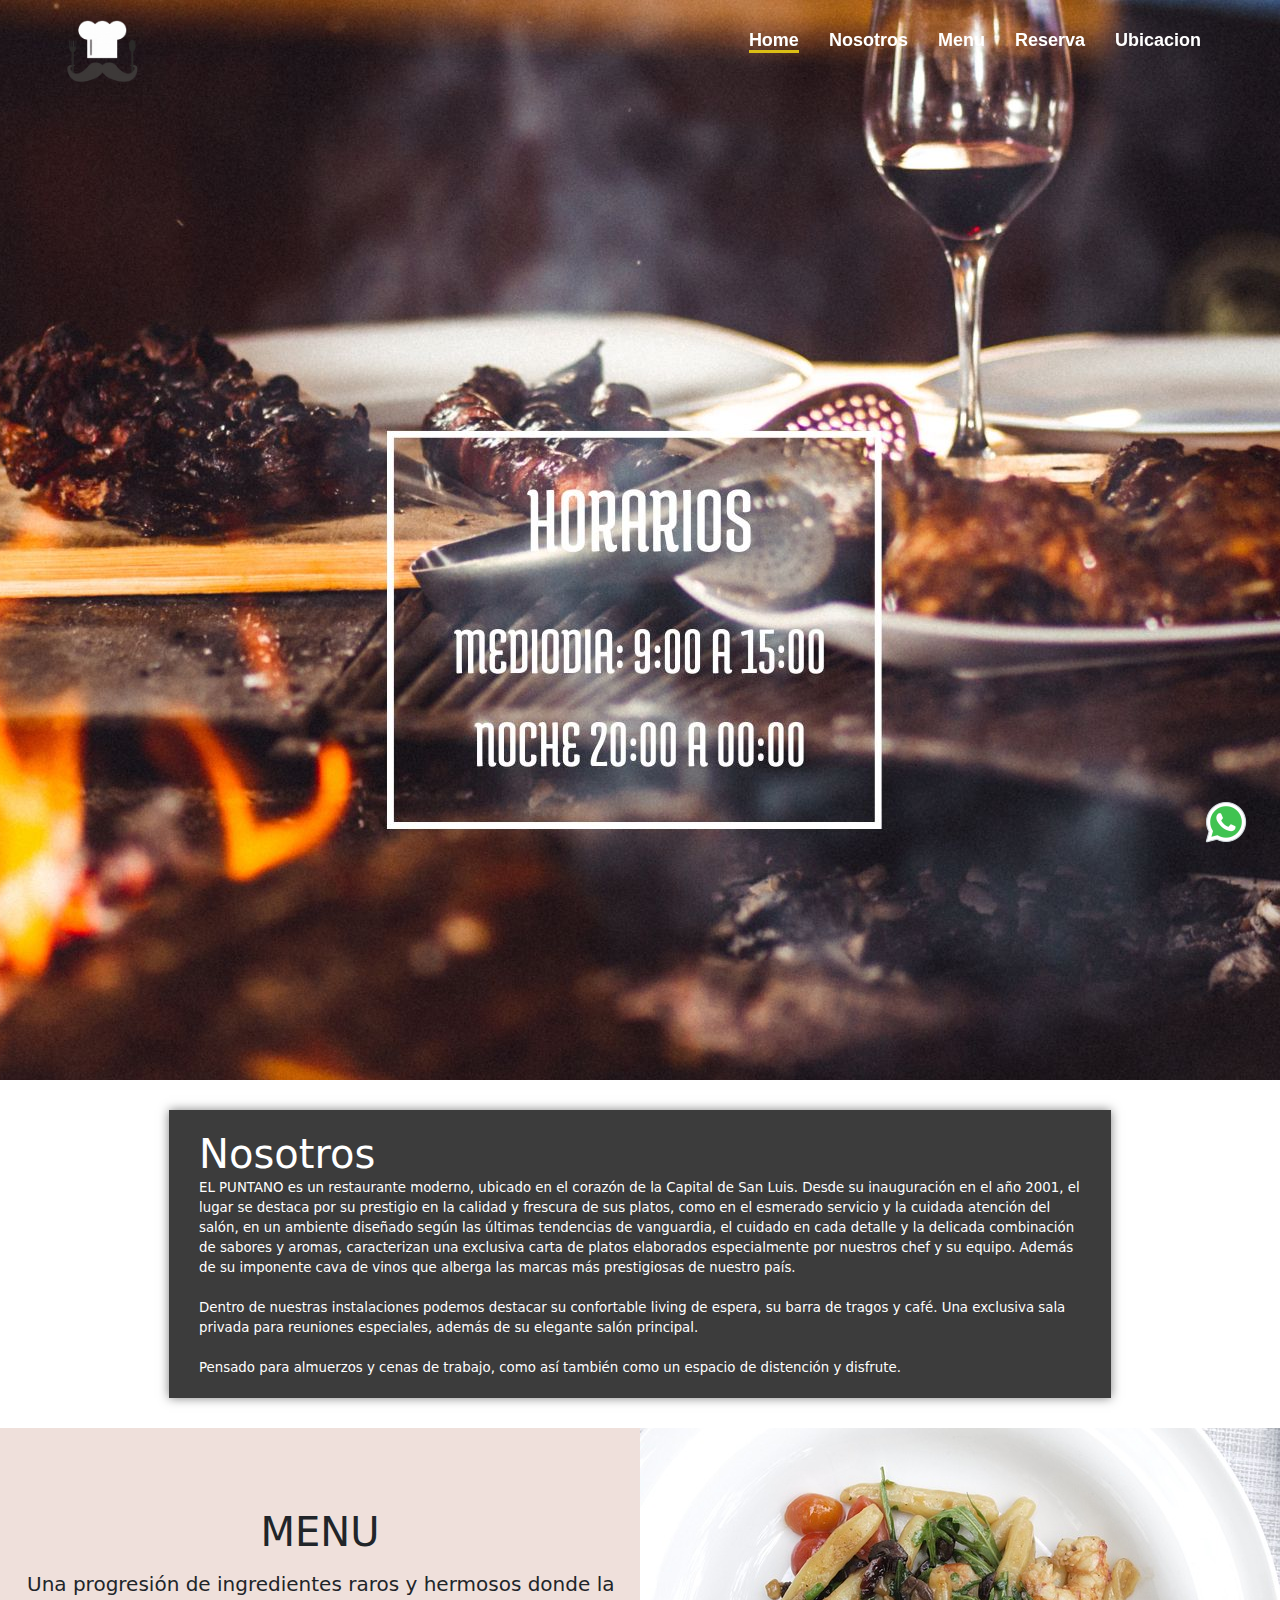
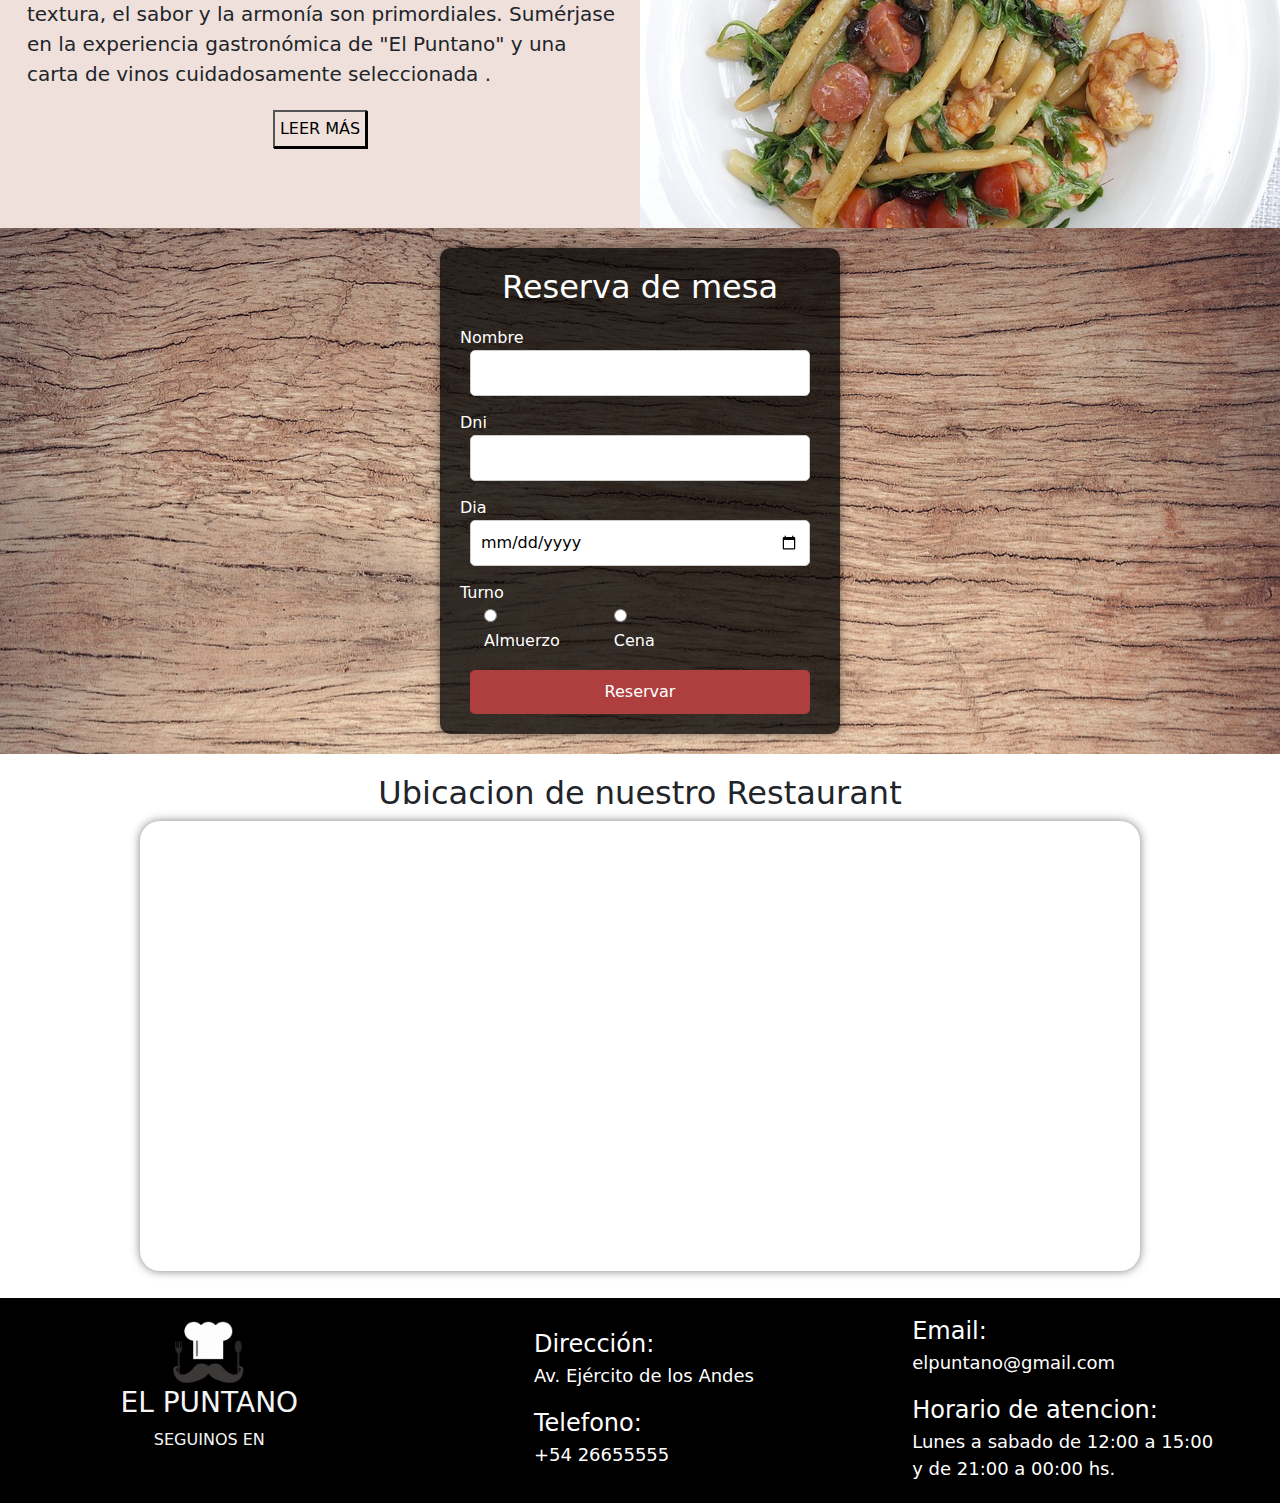
<file: index.html>
<!DOCTYPE html>
<html lang="en">
<head>
    <meta charset="UTF-8">
    <meta name="viewport" content="width=device-width, initial-scale=1.0">
    <title>El Puntano | Restaurante</title>
    <link rel="stylesheet" href="estiloultproyec.css">
    <link href="https://cdn.jsdelivr.net/npm/bootstrap@5.3.3/dist/css/bootstrap.min.css" rel="stylesheet" integrity="sha384-QWTKZyjpPEjISv5WaRU9OFeRpok6YctnYmDr5pNlyT2bRjXh0JMhjY6hW+ALEwIH" crossorigin="anonymous">
    <link rel="stylesheet" href="https://cdnjs.cloudflare.com/ajax/libs/font-awesome/6.5.2/css/all.min.css" integrity="sha512-SnH5WK+bZxgPHs44uWIX+LLJAJ9/2PkPKZ5QiAj6Ta86w+fsb2TkcmfRyVX3pBnMFcV7oQPJkl9QevSCWr3W6A==" crossorigin="anonymous" referrerpolicy="no-referrer" />
</head>
<body>
    <!-- HOME -->
    <div class="container-fluid contenedor-home" id="Home">
        <div class="row-1">
            <div class="col header">
                <img src="imagenes/imagenlogo-removebg-preview.png"  class="logo">
                <input type="checkbox" id="menu">
                <label for="menu">
                    <img src="imagenes/menu.png" class="menu-icono" alt="">
                </label>
                <ul class="menu">
                    <li class="item" ><a href="#Home">Home</a></li>
                    <li class="item"><a href="#Nosotros">Nosotros</a></li>
                    <li class="item"><a href="#Menu">Menu</a></li>
                    <li class="item"><a href="#Reserva">Reserva</a></li>
                    <li class="item"><a href="#Ubicacion">Ubicacion</a></li>
                </ul>

            </div>
        </div>
    </div>
  <!-- NOSOTROS -->
    <div class="container-fluid contenedorpadre" id="Nosotros">
        <div class="row">
            <div class="col " style="display: flex;
            justify-content: center;
            align-items: center; ">
                    <div class="contenedor">
                      <h1>Nosotros</h1>
                      <p >EL PUNTANO es un restaurante moderno, ubicado en el corazón de la Capital de San Luis. Desde su inauguración en el año 2001, el lugar se destaca por su prestigio en la calidad y frescura de sus platos, como en el esmerado servicio y la cuidada atención del salón, en un ambiente diseñado según las últimas tendencias de vanguardia, el cuidado en cada detalle y la delicada combinación de sabores y aromas, caracterizan una exclusiva carta de platos elaborados especialmente por nuestros chef y su equipo. Además de su imponente cava de vinos que alberga las marcas más prestigiosas de nuestro país. <br><br>
            
                        Dentro de nuestras instalaciones podemos destacar su confortable living de espera, su barra de tragos y café. Una exclusiva sala privada para reuniones especiales, además de su elegante salón principal. <br><br>
                          
                        Pensado para almuerzos y cenas de trabajo, como así también como un espacio de distención y disfrute.</p>
                    </div>
            </div>
        </div>
    </div>
    <!-- MENU -->
    <div class="container-fluid" id="Menu">
        <div class="row partMenu">
            <div class="col-sm-6 cont6-1-Menu">
                    <h1>MENU</h1>
                    <p>Una progresión de ingredientes raros y hermosos donde la textura, el sabor y la armonía son primordiales. 
                    Sumérjase en la experiencia gastronómica de "El Puntano" y una carta de vinos cuidadosamente seleccionada .</p>
                    <button class="btn-menu"><a href="indexmenu.html">LEER MÁS</a></button>
            </div>
            <div class="col-sm-6 cont6-2-Menu"></div>
        </div>
    </div>
    <!-- RESERVA --> 
        <div class="container-fluid contenedor-reserva" id="Reserva">
            <div class="row">
                <div class="col reserva-contenedor">
                    <div class="form-container">
                    <form onsubmit="return mostrarAlerta()">
                        <h2>Reserva de mesa</h2>
                        <div class="form-group">
                            <label for="name">Nombre</label>
                            <input type="text" id="name" required>
                        </div>
                        <div class="form-group">
                             <label for="dni" >Dni</label>
                            <input type="number" id="dni" required min="1" max="60000000">
                        </div>
                        <div class="form-group">
                            <label for="dia">Dia</label>
                            <input type="date" id="date" required>
                        </div>
                        <div class="form-group">
                            <label>Turno</label>
                            <div class="form-check">
                              <input type="radio" id="almuerzo" name="turno" value="almuerzo" required>
                              <label class="form-check-label" for="almuerzo">Almuerzo</label>
                            </div>
                            <div class="form-check">
                              <input type="radio" id="cena" name="turno" value="cena" required>
                              <label class="form-check-label" for="cena">Cena</label>
                            </div>
                        </div>
                        <button type="submit" class="btn-primary">Reservar</button>
                    </form>
                    </div>
                </div>
            </div>
        </div>
        <!-- UBICACION -->
        <div class="container-fluid section-ubicacion" id="Ubicacion">
            <div class="row">
                <div class="col">
                    <h2 class="titulo-ubicacion">Ubicacion de nuestro Restaurant</h2>
                    <iframe class="ubi-iframe" src="https://www.google.com/maps/embed?pb=!1m18!1m12!1m3!1d3335.020422890084!2d-66.34219442529033!3d-33.292128689419904!2m3!1f0!2f0!3f0!3m2!1i1024!2i768!4f13.1!3m3!1m2!1s0x95d4394eec782487%3A0x2bcfdfba83514ad4!2sUniversidad%20Nacional%20de%20San%20Luis!5e0!3m2!1ses!2sar!4v1718119380565!5m2!1ses!2sar" width="600" height="450" style="border:0;" allowfullscreen="" loading="lazy" referrerpolicy="no-referrer-when-downgrade"> 
                    </iframe> 
                </div>
            </div>
        </div>
 <!-- WHATSAPP -->
    <section>
        <div>
            <a href="http://api.whatsapp.com/send?phone=26655555" class="btn-wsp" target="_blank">
                <i><img src="imagenes/wspPNG.png"></i>
            </a>
        </div>
    </section>
<!-- FOOTER -->
        <div class="container-fluid" style="background-color: black;">
        <div class="row partFooter">
            <div class="col-sm-4 contenedor-footer">
                <img class="logo" src="imagenes/imagenlogo-removebg-preview.png" >
                <h3>EL PUNTANO</h3>
                <p>SEGUINOS EN</p>
                <ul class="list-redes">
                    <li>
                        <a href="https://www.facebook.com/"><i class="fab fa-facebook"></i></a>
                    </li>
                    <li>
                        <a href="https://www.twitter.com/"><i class="fab fa-twitter"></i></a>
                    </li>
                    <li>
                        <a href="https://www.instagram.com/"><i class="fab fa-instagram"></i></a>
                    </li>
                    <li>
                        <a href="https://www.tiktok.com/"><i class="fab fa-tiktok"></i></a>
                    </li>
                </ul>
            </div>
            <div class="col-sm-4 contenedor-footer">
                <ul class="footer-contacto1">
                    <li>Dirección: <p>Av. Ejército de los Andes</p></li>
                    <li>Telefono: <p>+54 26655555</p></li>
                </ul>
            </div>
            <div class="col-sm-4 contenedor-footer">
             <ul class="footer-contacto1">
                <li>Email: <p>elpuntano@gmail.com</p></li>
                <li>Horario de atencion: <p>Lunes a sabado de 12:00 a 15:00<br>y de 21:00 a 00:00 hs.</p></li>
             </ul>
            </div>
        </div>
    </div>
        <script src="javascrippriyect.js"></script>
        <script src="https://cdn.jsdelivr.net/npm/bootstrap@5.3.3/dist/js/bootstrap.bundle.min.js" integrity="sha384-YvpcrYf0tY3lHB60NNkmXc5s9fDVZLESaAA55NDzOxhy9GkcIdslK1eN7N6jIeHz" crossorigin="anonymous"></script>
</body>
</html>
</file>
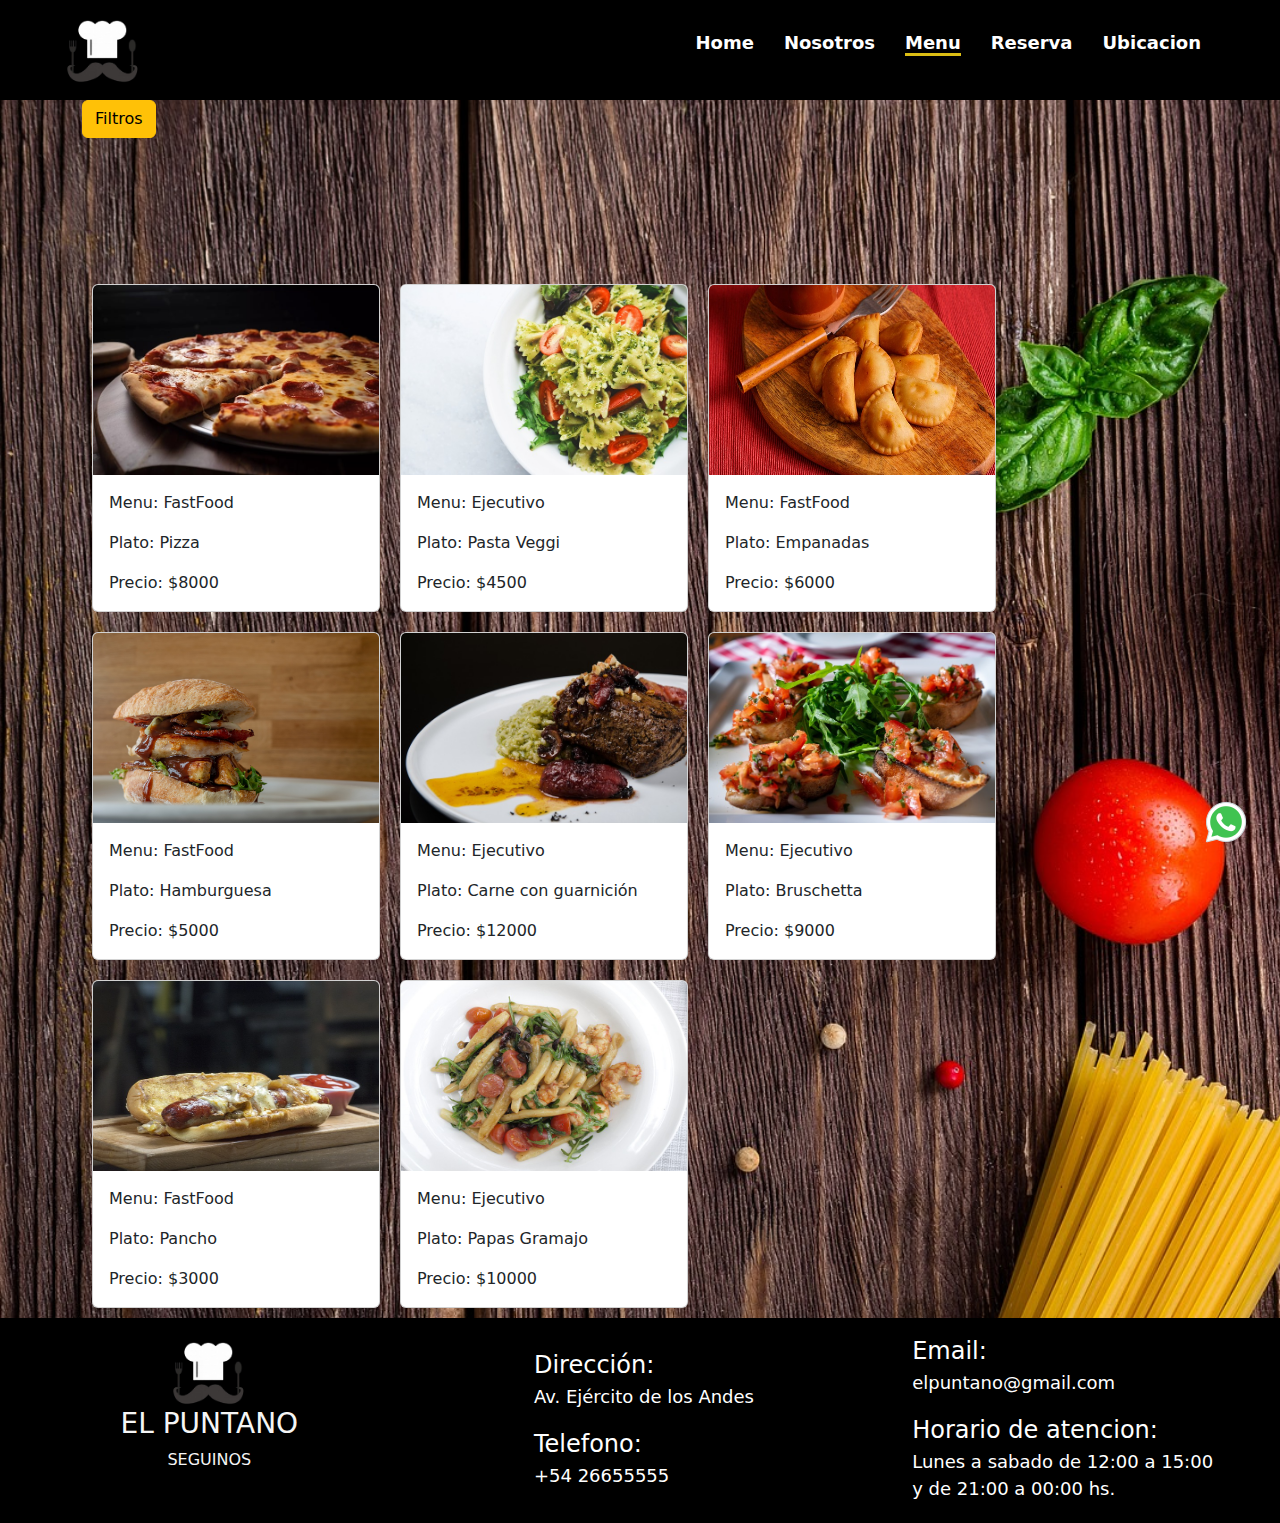
<file: indexmenu.html>
<!doctype html>
<html lang="en">
  <head>
    <meta charset="utf-8">
    <meta name="viewport" content="width=device-width, initial-scale=1">
    <title>Menu | El Puntano</title>
    <link href="https://cdn.jsdelivr.net/npm/bootstrap@5.3.3/dist/css/bootstrap.min.css" rel="stylesheet" integrity="sha384-QWTKZyjpPEjISv5WaRU9OFeRpok6YctnYmDr5pNlyT2bRjXh0JMhjY6hW+ALEwIH" crossorigin="anonymous">
    <link rel="stylesheet" href="https://cdnjs.cloudflare.com/ajax/libs/font-awesome/6.5.2/css/all.min.css" integrity="sha512-SnH5WK+bZxgPHs44uWIX+LLJAJ9/2PkPKZ5QiAj6Ta86w+fsb2TkcmfRyVX3pBnMFcV7oQPJkl9QevSCWr3W6A==" crossorigin="anonymous" referrerpolicy="no-referrer" />
    <link rel="stylesheet" href="estilomenu.css">
</head>
<body>
<header>
  <div class="container" style="height: 100px;">
    <div class="row">
      <div class="col header">
        <img src="imagenes/imagenlogo-removebg-preview.png"  class="logo">
                <input type="checkbox" id="menu">
                <label for="menu">
                    <img src="imagenes/menu.png" class="menu-icono" alt="">
                </label>
                <ul class="menu">
                    <li class="item"><a href="index.html">Home</a></li>
                    <li class="item"><a href="index.html">Nosotros</a></li>
                    <li class="item"><a class="selected">Menu</a></li>
                    <li class="item"><a href="index.html">Reserva</a></li>
                    <li class="item"><a href="index.html">Ubicacion</a></li>
                </ul>
      </div>
    </div>
  </div>
</header>
<div class="container">
  <div class="row">
    <div class="col">
      <p>
        <button class="btn btn-warning" type="button" data-bs-toggle="collapse" data-bs-target="#collapseWidthExample" aria-expanded="false" aria-controls="collapseWidthExample">
          Filtros
        </button>
      </p>
      <div style="min-height: 100px;">
        <div class="collapse collapse-horizontal" id="collapseWidthExample">
          <div class="card card-body" style="width: 300px; background-color: gold;">
            <label class="label-filtro" for="select-filtro">Ordenar: </label>
            <select name="" id="select-filtro">
              <option value="" disabled selected>Elija una opcion...</option>
              <option value="menor">Menor a mayor</option>
              <option value="mayor">Mayor a menor</option>
            </select>
            <label class="label-filtro" for="select-menu">Mostrar solo un menu</label>
            <select id="select-menu">
              <option value="" disabled selected>Elija una opcion...</option>
              <option value="fastFood">Fast-Food</option>
              <option value="ejecutivo">Ejecutivo</option>
            </select>
            <button type="button" id="resetFiltros" class="btn btn-outline-dark " style="margin-top: 5px;">Elminar filtros...</button>
          </div>
        </div>
      </div>
    </div>
  </div>
</div>
<div class="container " style="margin-top: 20px;" >
  <div class="row">
    <div class="col partCard">
    
    </div>
  </div>   
</div>
<!-- WHATSAPP FLOTANTE -->
<section>
  <div>
      <a href="http://api.whatsapp.com/send?phone=26655555" class="btn-wsp" target="_blank">
          <i><img src="imagenes/wspPNG.png"></i>
      </a>
  </div>
</section>
<div class="container-fluid" style="background-color: black;">
  <div class="row partFooter">
      <div class="col-sm-4 contenedor-footer">
          <img class="logo" src="imagenes/imagenlogo-removebg-preview.png" >
          <h3>EL PUNTANO</h3>
          <p>SEGUINOS</p>
          <ul class="list-redes">
              <li>
                  <a href="https://www.facebook.com/"><i class="fab fa-facebook"></i></a>
              </li>
              <li>
                  <a href="https://www.twitter.com/"><i class="fab fa-twitter"></i></a>
              </li>
              <li>
                  <a href="https://www.instagram.com/"><i class="fab fa-instagram"></i></a>
              </li>
              <li>
                  <a href="https://www.tiktok.com/"><i class="fab fa-tiktok"></i></a>
              </li>
          </ul>
      </div>
      <div class="col-sm-4 contenedor-footer">
        <ul class="footer-contacto1">
            <li>Dirección: <p>Av. Ejército de los Andes</p></li>
            <li>Telefono: <p>+54 26655555</p></li>
        </ul>
    </div>
    <div class="col-sm-4 contenedor-footer">
     <ul class="footer-contacto1">
        <li>Email: <p>elpuntano@gmail.com</p></li>
        <li>Horario de atencion: <p>Lunes a sabado de 12:00 a 15:00<br>y de 21:00 a 00:00 hs.</p></li>
     </ul>
    </div>
  </div>
</div>
  <script src="/javascrippriyect.js"></script>
  <script src="/index.js"></script>
  <script src="https://cdn.jsdelivr.net/npm/bootstrap@5.3.3/dist/js/bootstrap.bundle.min.js" integrity="sha384-YvpcrYf0tY3lHB60NNkmXc5s9fDVZLESaAA55NDzOxhy9GkcIdslK1eN7N6jIeHz" crossorigin="anonymous"></script>
</body>
</html>
</file>
<file: estiloultproyec.css>
* {
            list-style: none;
            box-sizing: border-box;
          }
        body{
            margin: 0;
        }
        .contenedor-home{
            height: 120vh;
            position: relative;
            background-image: url(imagenes/fondo-home.jpg);
            background-position: center center;
            background-repeat: no-repeat;
            background-size: cover;
            font-family: Arial, Helvetica, sans-serif;
        }
        .header{
            width: 100%;
            position: fixed;
            top: 0;
            left: 0;
            display: flex;
            justify-content: space-between;
            align-items: center;
            padding: 0 5%;
            height: 100px;
        }
        .logo{
            height: 70px;
        }
        .menu{
            display: flex;
            justify-content: center;
            align-items: center;
        }
        .menu a{
            text-decoration: none;
            color: white;
        }
        .menu li{
            border-bottom: 3px solid transparent;
        }
        .menu li a.active{
            border-bottom: 3px solid rgb(220, 190, 20);
        }
        .selected{
            border-bottom: 3px solid rgb(220, 190, 20);
        }
        .menu a:hover{
            border-bottom: 3px solid rgb(220, 190, 20);
        }
        .item{
            margin: 0 15px;
            font-size: 18px;
            font-weight: 600;
            cursor: pointer; 
        }
        .item:hover{
            color: white;
        }
        #menu{
            display: none;
        }
        .menu-icono{
            width: 25px;
        }
        .header label{
            cursor: pointer;
            display: none;
        }
@media(max-width:991px){
            .menu{
                padding: 30px;
                margin: 0;
            }
            .header label{
                display: initial;
            }
            .menu{
                position: absolute;
                top:100%;
                left: 0;
                right: 0;
                background-color: #323337;
                display: none;
            }
            .item{
                margin: 0 0 20px 0;
                width: 100%;
            }
            #menu:checked ~ .menu{
                display: initial;
            }
       .ubi-iframe{
       width: 300px;
       }
}
html{
    scroll-behavior: smooth;
}
div[id]{
    scroll-margin-top: 95px;
}
/*NOSOTROS*/
.contenedorpadre{
    background: url('imagenes/imagenhome.jpeg');
    background-position: center;
    background-repeat: no-repeat;
    background-size: cover;
    background-attachment: fixed;
    
}
.contenedor{
   padding: 20px;
   background: rgba(1, 1, 1, 0.767);
   width: 75%;
   height: auto;
   box-shadow:0 0 10px rgba(0,0,0,0.5);
   margin: 30px;
   
}
.contenedor p{
    color: white !important;
    font-size:smaller;
    margin: 0 10px 0 10px;
    
}

.contenedor h1{
    color: white !important;
    margin: 0 0 0 10px;
}

/*menu*/
.partMenu{
    background-color: #efe0db;
    height: auto;
    
}
.cont6-1-Menu{
 display: flex;
 justify-content: center;
 align-items: center;
 flex-direction: column;
}
.cont6-1-Menu p {
    padding: 5px;
    font-size: 20px;
    padding-left: 15px;
}
.cont6-2-Menu{
    background-image: url(imagenes/papasgramajo.jpg);
    background-size: cover;
    background-repeat: no-repeat;
    height: 400px;
}
.btn-menu{
    padding: 5px;
    border: 3 black;
    background-color: #efe0db ;
    cursor: pointer;
    box-shadow: 1px 1px;
}
.btn-menu a{
    color: black;
    text-decoration: none;
}
/*Parte de reserva*/
.contenedor-reserva{
    background-image: url(imagenes/wood-1866654_1280.jpg);
    background-size: cover;
    background-repeat: no-repeat;
}
.reserva-contenedor{
    display: flex;
    align-items: center;
    justify-content: center;
    }
    .form-container{
     background: rgba(1, 1, 1, 0.767);
     padding: 20px; 
    border-radius: 10px;
    max-width: 400px;
    width: 100%;
    box-shadow:0 0 10px rgba(0,0,0,0.5);
    color: white;
    margin-top: 20px;
    margin-bottom: 20px;
    }
    .form-container h2{
        text-align: center;
        margin-bottom: 20px;
    
    }
    .form-group{
        margin-bottom: 15px;
    
    }
    .form-group label{
        display: block;
        margin-bottom: 0px;
    
    }
    .form-group input[type="text"],
    .form-group input[type="number"],
    .form-group input[type="date"]{
     width: calc(100% - 20px);
     padding: 10px;
     border:1px solid #ccc;
     border-radius: 5px;
     display: block;
     margin: 0 auto;       
    }
    
    .form-group input[type="radio"]{
    margin-right: 5px;
    
    }
    .form-group .form-check-label{
    margin-right: 15px;
    
    }
    .form-group .form-check{
        display: inline-block;
        margin-right: 10px;
    }
    .btn-primary{
        display: block;
        width: calc(100% - 20px);
        padding: 10px;
        background-color: #af3f3f;
        color: white;
        text-align: center;
        border: none;
        border-radius: 5px;
        cursor: pointer;
        margin: 0 auto;   
    }
/*Ubicacion*/
iframe{
    width: 1000px;
    right: 1000px;
    border-radius: 20px;
    box-shadow:0 0 10px rgba(0,0,0,0.5);
}
.section-ubicacion{
    display: flex;
    justify-content: center;
    align-items: center;
    margin-top: 20px;
    margin-bottom: 20px;
}
.titulo-ubicacion{
    text-align: center;

}
/*Footer*/
.partFooter{
    width: 100%;
    height: auto;
}
.contenedor-footer{
    color: whitesmoke;
    display: flex;
    align-items: center;
    justify-content: center;
    flex-direction: column;
}
.list-redes{
    display: flex;
    padding-left: 10px;
}
.list-redes li{   
    margin-right: 10px;
}
.list-redes a{
    color: white;
    font-size: larger;
}
.footer-contacto1 {
    margin: 5px;
    color: white !important;
    font-size: x-large;
}
.footer-contacto1 li{
    margin: 10px;
}
.footer-contacto1 p{
    font-size: large;
}
/*WHATSAPP*/
.btn-wsp {
    width: 100%;
    height: 8%;
    bottom: 30px;
    padding-right: 30px;
    position: fixed;
    text-align: end;
    justify-content: end;
}
</file>
<file: estilomenu.css>
* {
    list-style: none;
    box-sizing: border-box;
  }
  body{
    background-image: url(imagenes/spaghetti-1932466_1920.jpg);
    background-repeat: no-repeat;
    background-size: cover;
  }
.header{
    width: 100%;
    position: fixed;
    top: 0;
    left: 0;
    display: flex;
    justify-content: space-between;
    align-items: center;
    padding: 0 5%;
    height: 100px;
    background-color: black;
}
.logo{
    height: 70px;
}
.menu{
    display: flex;
    justify-content: center;
    align-items: center;
}
.item{
    margin: 0 15px;
    font-size: 18px;
    font-weight: 600;
    cursor: pointer;
    color: rgba(245, 245, 245, 0.83);
}
.item:hover{
    color: white;
}
#menu{
    display: none;
}
.menu-icono{
    width: 25px;
}
label{
    cursor: pointer;
    display: none;
}
.selected{
    border-bottom: 3px solid rgb(220, 190, 20);
}
.menu a{
    text-decoration: none;
    color: white;
}
.menu a:hover{
    border-bottom: 3px solid rgb(220, 190, 20);
}
@media(max-width:991px){
    .menu{
        padding: 30px;
        margin: 0;
    }
    label{
        display: initial;
    }
    .menu{
        position: absolute;
        top:100%;
        left: 0;
        right: 0;
        background-color: #323337;
        display: none;
    }
    .item{
        margin: 0 0 20px 0;
        width: 100%;
    }
    #menu:checked ~ .menu{
        display: initial;
    }
}

/*Footer*/
.partFooter{
    width: 100%;
    height: auto;
    
}
.contenedor-footer{
    color: whitesmoke;
    display: flex;
    align-items: center;
    justify-content: center;
    flex-direction: column;
}
.list-redes{
    display: flex;
    padding-left: 10px;
}
.list-redes li{   
    margin-right: 10px;
}
.list-redes a{
    color: white;
    font-size: larger;
}
.footer-contacto1 {
    margin: 5px;
    color: white !important;
    font-size: x-large;
}
.footer-contacto1 li{
    margin: 10px;
}
.footer-contacto1 p{
    font-size: large;
}

.label-filtro{
    display: contents;
}

/*CARDS*/
.cardelementos{
    margin: 10px;
    float: left;
    position: static;
}
.cardelementos img{
    height: 190px;
    width: 286px;
}

/*WHATSAPP*/
.btn-wsp {
    width: 100%;
    height: 8%;
    bottom: 30px;
    padding-right: 30px;
    position: fixed;
    text-align: end;
    justify-content: end;
}
</file>
